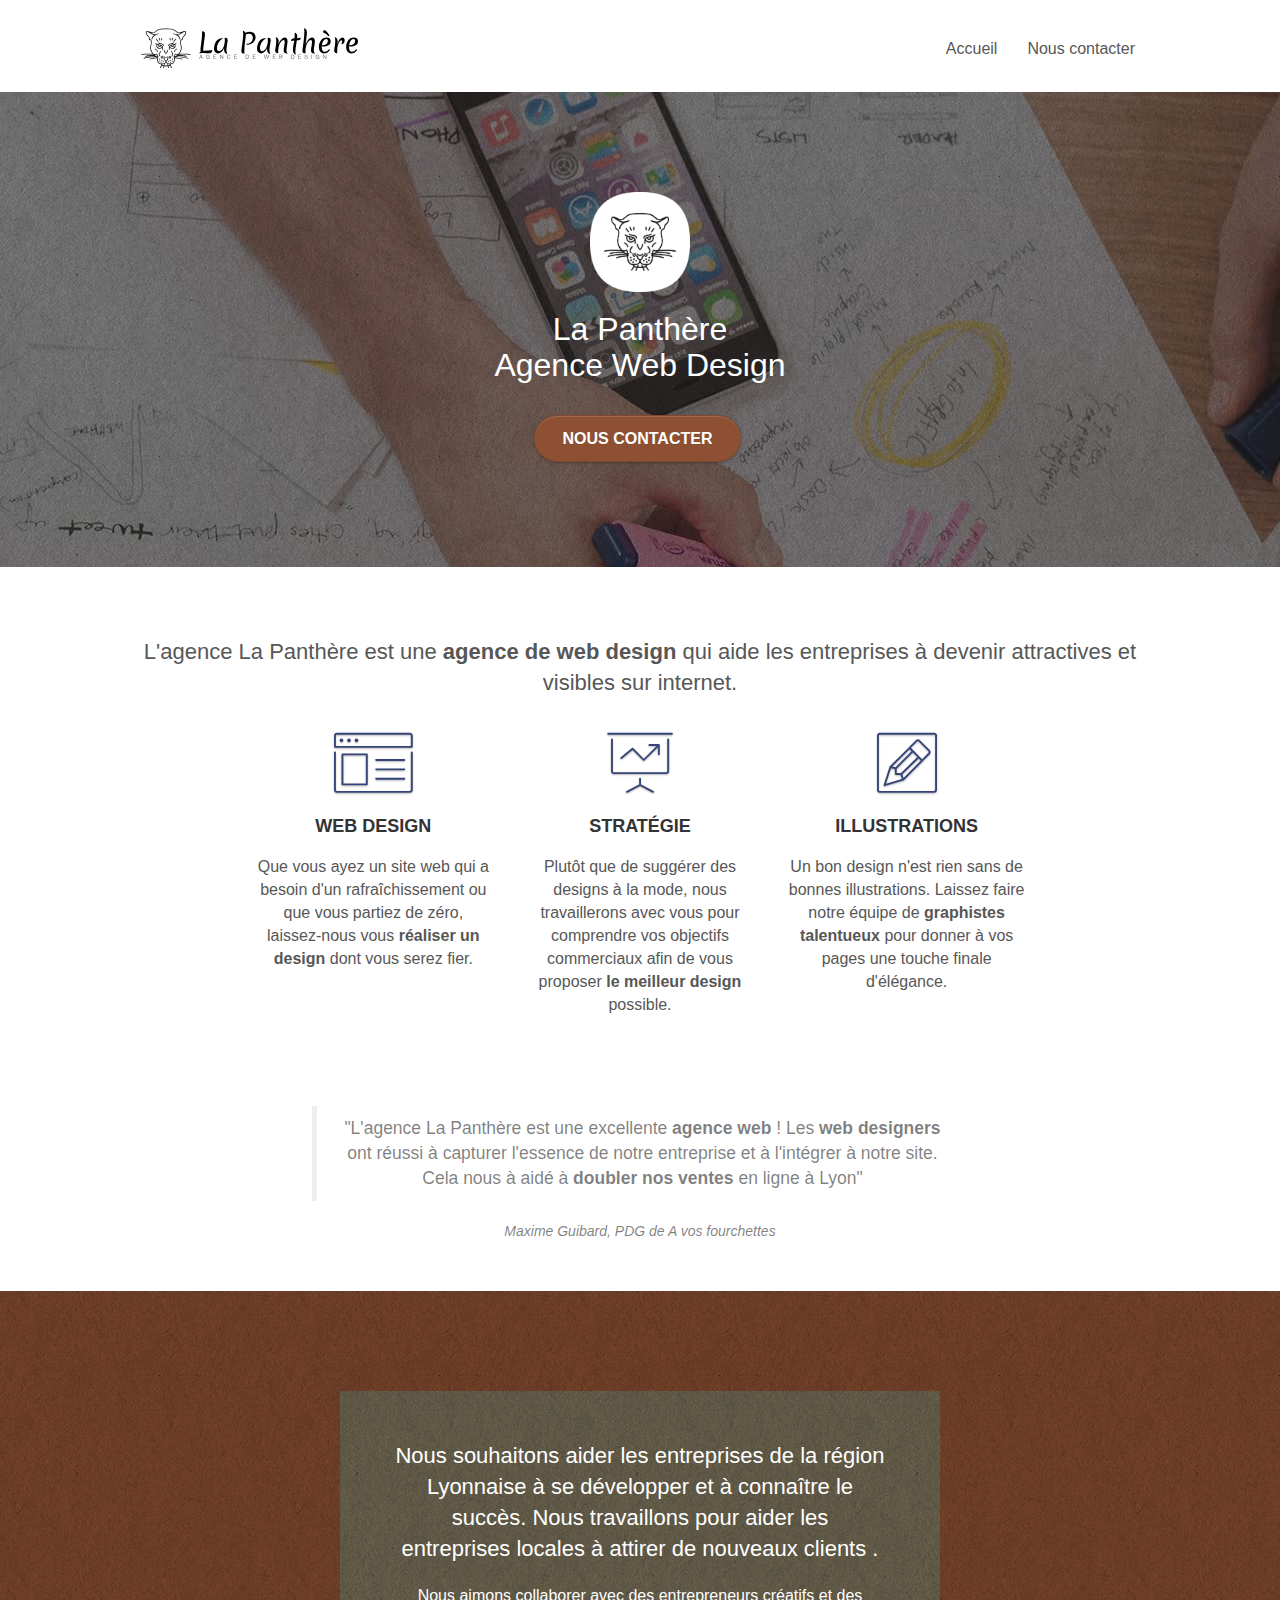
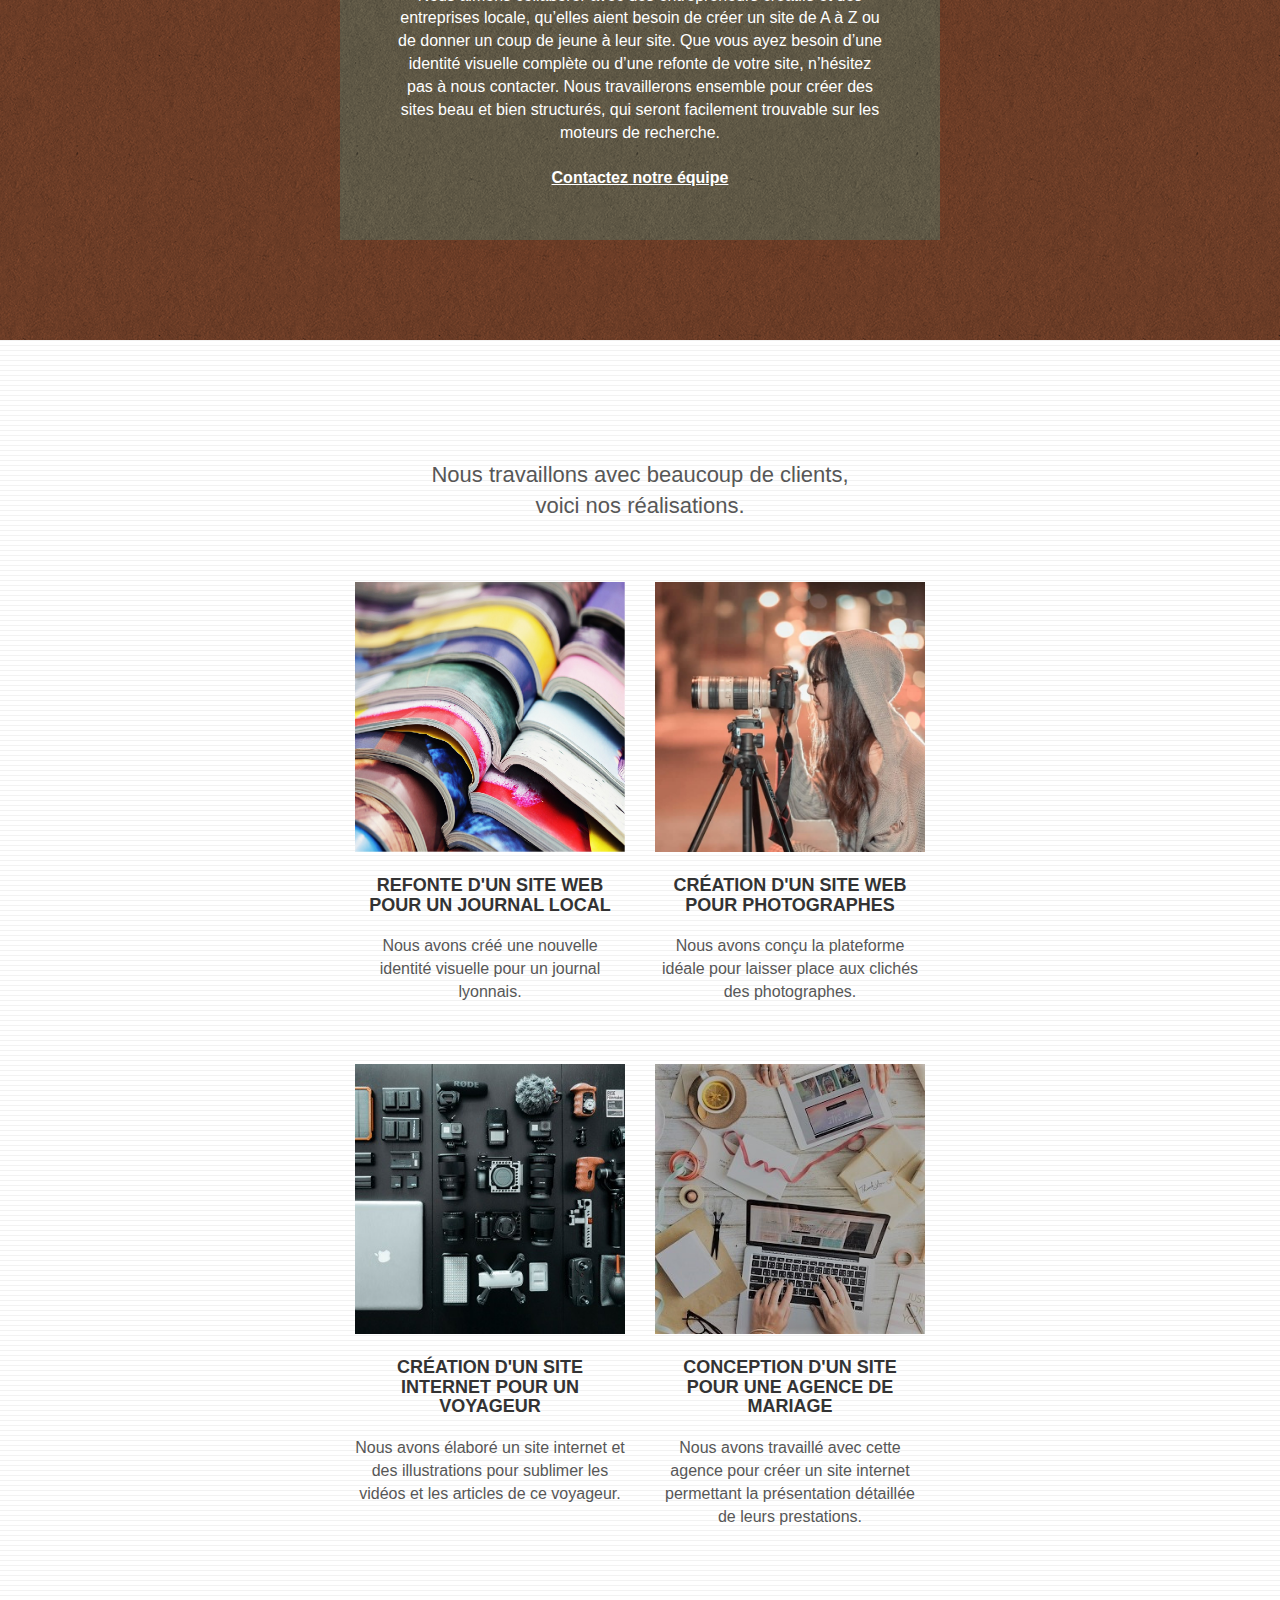
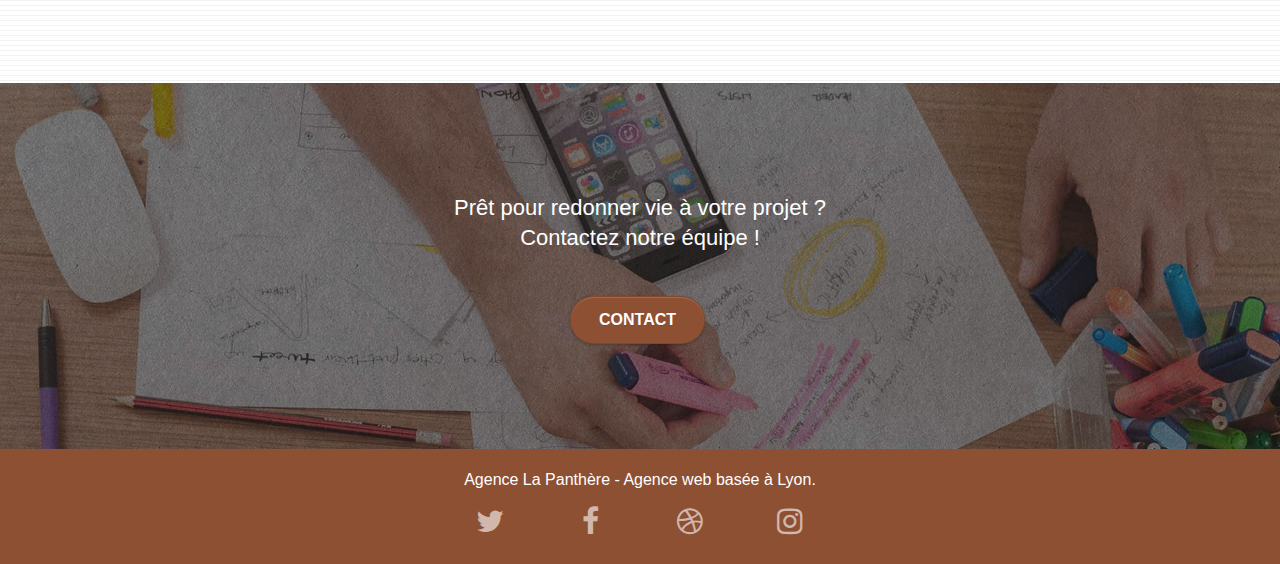
<file: index.html>
<!doctype html>
<html lang="fr">
<head>
    <meta charset="utf-8">
    <meta name="description" content="L'agence La Panthère est une agence de web design qui aide les entreprises à devenir attractives et visibles sur internet en proposant plusieurs types de services du type design ainsi que du développement web.">
    <meta name="viewport" content="width=device-width, initial-scale=1.0, viewport-fit=cover">
	<meta name="robots" content="index, follow">
    <link rel="shortcut icon" type="image/png" href="favicon.jpg">
	<link rel="stylesheet" type="text/css" href="./css/bootstrap.css">
	<link rel="stylesheet" type="text/css" href="style.css">
	<link rel="stylesheet" type="text/css" href="./css/font-awesome.css">
	<link rel="stylesheet" type="text/css" href="./css/et-line.css">
	
	<script src="./js/jquery-2.1.0.js"></script>
	<script src="./js/bootstrap.js"></script>
	<script src="./js/blocs.js"></script>
    <title>La Panthère- Agence de Web Design</title>
    
<!-- Analytics -->
 
<!-- Analytics END -->
    
</head>
<body>
<!-- Principal conteneur -->
<div class="page-container">
    
<!-- bloc-0 -->
<div class="bloc bgc-white l-bloc " id="bloc-0">
	<div class="container bloc-sm">

		<nav class="navbar row">
			<div class="navbar-header">
				<a class="navbar-brand" href="index.html"><img src="img/agence-la-panthere-monochrome.svg" alt="Logo de la meilleure agence web design sur Paris" height="40" /></a>
				<button id="nav-toggle" type="button" class="ui-navbar-toggle navbar-toggle" data-toggle="collapse" data-target=".navbar-1">
					<span class="sr-only">Toggle navigation</span><span class="icon-bar"></span><span class="icon-bar"></span><span class="icon-bar"></span>
				</button>
			</div>
			<div class="collapse navbar-collapse navbar-1 special-dropdown-nav">
				<ul class="site-navigation nav navbar-nav">
					<li>
						<a href="index.html">Accueil</a>
					</li>
					<li>
					</li>
					<li>
						<a href="page2.html">Nous contacter</a>
					</li>
				</ul>
			</div>
		</nav>
	</div>
</div>
<!-- bloc-0 END -->

<!-- bloc-1-presentation -->
<div class="bloc bgc-dark-slate-blue bg-banniere d-bloc bg-t-edge bloc-bg-texture texture-paper b-parallax" id="bloc-1-hero">
	<div class="container bloc-lg">
		<div class="row tight-width-whitespace">
			<div class="col-sm-12">
				<img src="img/logo.png" class="center-block image-resize-mode" width="100" alt="Logo de La Panthère, agence de web design sur Paris" />
				<h1 class="text-center hero-bloc-text tc-white ">
					La Panthère<br> Agence Web Design 
				</h1>
				<div class="text-center">
					<a href="page2.html" class="btn btn-lg btn-clean btn-rd cta-hero btn-atomic-tangerine" id="cta-hero">Nous contacter</a>
				</div>
			</div>
		</div>
	</div>
</div>
<!-- bloc-1-presentation END -->

<!-- bloc-2-services -->
<div class="bloc bgc-white l-bloc" id="bloc-2-services">
	<div class="container bloc-md">
		<div class="row">
			<div class="col-sm-12 text-center ">
				<h2>L'agence La Panthère est une <strong>agence de web design</strong> qui aide les entreprises à devenir attractives et visibles sur internet.</h2>
			</div>
		</div>
		<div class="row voffset-lg med-width-whitespace">
			<div class="col-sm-4">
				<div class="text-center">
					<span class="et-icon-browser sm-shadow icon-dark-slate-blue icons icon-lg"></span>
				</div>
				<h3 class="mg-md text-center">
					Web design
				</h3>
				<p class="text-center ">
					Que vous ayez un site web qui a besoin d'un rafraîchissement ou que vous partiez de zéro, laissez-nous vous <strong>réaliser un design</strong> dont vous serez fier.
				</p>
			</div>
			<div class="col-sm-4">
				<div class="text-center">
					<span class="et-icon-presentation sm-shadow icon-dark-slate-blue icons icon-lg"></span>
				</div>
				<h3 class="mg-md text-center">
					Stratégie
				</h3>
				<p class="text-center ">
					Plutôt que de suggérer des designs à la mode, nous travaillerons avec vous pour comprendre vos objectifs commerciaux afin de vous proposer <strong>le meilleur design</strong> possible.<br>
				</p>
			</div>
			<div class="col-sm-4">
				<div class="text-center">
					<span class="et-icon-edit sm-shadow icon-dark-slate-blue icons icon-lg"></span>
				</div>
				<h3 class="mg-md text-center">
					Illustrations
				</h3>
				<p class="text-center ">
					Un bon design n'est rien sans de bonnes illustrations. Laissez faire notre équipe de <strong>graphistes talentueux</strong> pour donner à vos pages une touche finale d'élégance.
				</p>
			</div>
		</div>
		<div class="row voffset-lg voffset">
			<div class="col-xs-12 col-md-8 col-md-offset-2 text-center">
				<blockquote>"L'agence La Panthère est une excellente <strong>agence web</strong> ! Les <strong>web designers</strong> ont réussi à capturer l'essence de notre entreprise et à l'intégrer à notre site. Cela nous à aidé à <strong>doubler nos ventes</strong> en ligne à Lyon"</blockquote>
				<cite>Maxime Guibard, PDG de A vos fourchettes</cite>
			</div>
		</div>
	</div>
</div>
<!-- bloc-2-services END -->

<!-- bloc-3-what-i-do -->
<div class="bloc tc-white bgc-atomic-tangerine bg-presentation d-bloc bloc-bg-texture texture-paper b-parallax" id="bloc-3-what-i-do">
	<div class="container bloc-lg">
		<div class="row tight-width-whitespace black-background">
			<div class="col-sm-12">
				<h2 class="mg-md text-center tc-white">
					Nous souhaitons aider les entreprises de la région Lyonnaise à se développer et à connaître le succès. Nous travaillons pour aider les entreprises locales à attirer de nouveaux clients .<br>
				</h2>
				<p class="text-center white">
					Nous aimons collaborer avec des entrepreneurs créatifs et des entreprises locale, qu’elles aient besoin de créer un site de A à Z ou de donner un coup de jeune à leur site. Que vous ayez besoin d’une identité visuelle complète ou d’une refonte de votre site, n’hésitez pas à nous contacter. Nous travaillerons ensemble pour créer des sites beau et bien structurés, qui seront facilement trouvable sur les moteurs de recherche. <br><br><a class="ltc-white bold-link" href="page2.html">Contactez notre équipe</a><br>
				</p>
			</div>
		</div>
	</div>
</div>
<!-- bloc-3-what-i-do END -->

<!-- bloc-4-portfolio -->
<div class="bloc bgc-white bg-lines-h2-bg bg-repeat l-bloc" id="bloc-4-portfolio">
	<div class="container bloc-lg">
		<div class="row">
			<div class="col-sm-12 text-center">
				<h2>Nous travaillons avec beaucoup de clients,<br> voici nos réalisations.</h2>
			</div>
		</div>
		<div class="row tight-width-whitespace portfolio-row">
			<div class="col-sm-6">
				<a href="#" data-lightbox="img/1.jpg" data-gallery-id="gallery-1" data-caption="Refonte d'un site web pour un journal local" data-frame="snapshot-lb"><img src="img/1.jpg" alt="Design- Refonte d'un site web pour un journal local" class="img-responsive portfolio-thumb" /></a>
				<h3 class="mg-md text-center">
					Refonte d'un site web pour un journal local
				</h3>
				<p class="text-center">
					Nous avons créé une nouvelle identité visuelle pour un journal lyonnais.
				</p>
			</div>
			<div class="col-sm-6">
				<a href="#" data-lightbox="img/2.jpg" data-gallery-id="gallery-1" data-caption="Création d'un site web pour photographes" data-frame="snapshot-lb"><img src="img/2.jpg" class="img-responsive portfolio-thumb" alt="Création d'un site web pour photographe par nos web master" /></a>
				<h3 class="mg-md text-center">
					Création d'un site web pour photographes
				</h3>
				<p class="text-center">
					Nous avons conçu la plateforme idéale pour laisser place aux clichés des photographes.
				</p>
			</div>
		</div>
		<div class="row tight-width-whitespace portfolio-row">
			<div class="col-sm-6">
				<a href="#" data-lightbox="img/3.jpeg" data-gallery-id="gallery-1" data-caption="Création d'un site internet pour un voyageur" data-frame="snapshot-lb"><img src="img/3.jpeg" class="img-responsive portfolio-thumb" alt="Création d'un site web pour voyageur"/></a>
				<h3 class="mg-md text-center">
					Création d'un site internet pour un voyageur
				</h3>
				<p class="text-center">
					Nous avons élaboré un site internet et des illustrations pour sublimer les vidéos et les articles de ce voyageur.
				</p>
			</div>
			<div class="col-sm-6">
				<a href="#" data-lightbox="img/4.jpeg" data-gallery-id="gallery-1" data-caption="Conception d'un site pour une agence de mariage" data-frame="snapshot-lb"><img src="img/4.jpeg" class="img-responsive portfolio-thumb" alt="Création d'un site web pour agence de mariage"/></a>
				<h3 class="mg-md text-center">
					Conception d'un site pour une agence de mariage
				</h3>
				<p class="text-center">
					Nous avons travaillé avec cette agence pour créer un site internet permettant la présentation détaillée de leurs prestations.
				</p>
			</div>
		</div>
	</div>
</div>
<!-- bloc-4-portfolio END -->

<!-- bloc-5-cta -->
<div class="bloc bgc-dark-slate-blue bg-banniere d-bloc bloc-bg-texture texture-paper" id="bloc-5-cta">
	<div class="container bloc-lg">
		<div class="row">
			<h2 class="mg-md text-center tc-white">
				Prêt pour redonner vie à votre projet ?<br>Contactez notre équipe !
			</h2>
			<div class="col-sm-12 text-center">
				<a href="page2.html" class="btn btn-atomic-tangerine btn-clean btn-rd btn-lg cta-hero">Contact</a>
			</div>
		</div>
	</div>
</div>
<!-- bloc-5-cta END -->

<!-- Footer - bloc-8 -->
<div class="bloc bgc-atomic-tangerine d-bloc" id="bloc-8">
	<div class="container bloc-sm">
		<div class="row">
			<div class="col-sm-12">
				<p class="text-center white">
					Agence La Panthère - Agence web basée à Lyon.<br>
				</p>
				<div class="row row-no-gutters social">
					<div class="col-sm-3">
						<div class="text-center">
							<a class="social" href="https://twitter.com/?lang=fr" aria-label="Twitter"><span class="fa fa-twitter icon-md"></span></a>
						</div>
					</div>
					<div class="col-sm-3">
						<div class="text-center">
							<a class="social" href="https://fr-fr.facebook.com" aria-label="Facebook"><span class="fa fa-facebook icon-md"></span></a>
						</div>
					</div>
					<div class="col-sm-3">
						<div class="text-center">
							<a class="social" href="https://dribbble.com" aria-label="Dribbble"><span class="fa fa-dribbble icon-md"></span></a>
						</div>
					</div>
					<div class="col-sm-3">
						<div class="text-center">
							<a class="social" href="https://www.instagram.com/?hl=fr" aria-label="Instagram"><span class="fa fa-instagram icon-md"></span></a>
						</div>
					</div>
				</div>
			</div>
		</div>
	</div>
</div>
<!-- Footer - bloc-8 END -->

</div>
<!-- Principal conteneur END -->
    

</body>
</html>
</file>
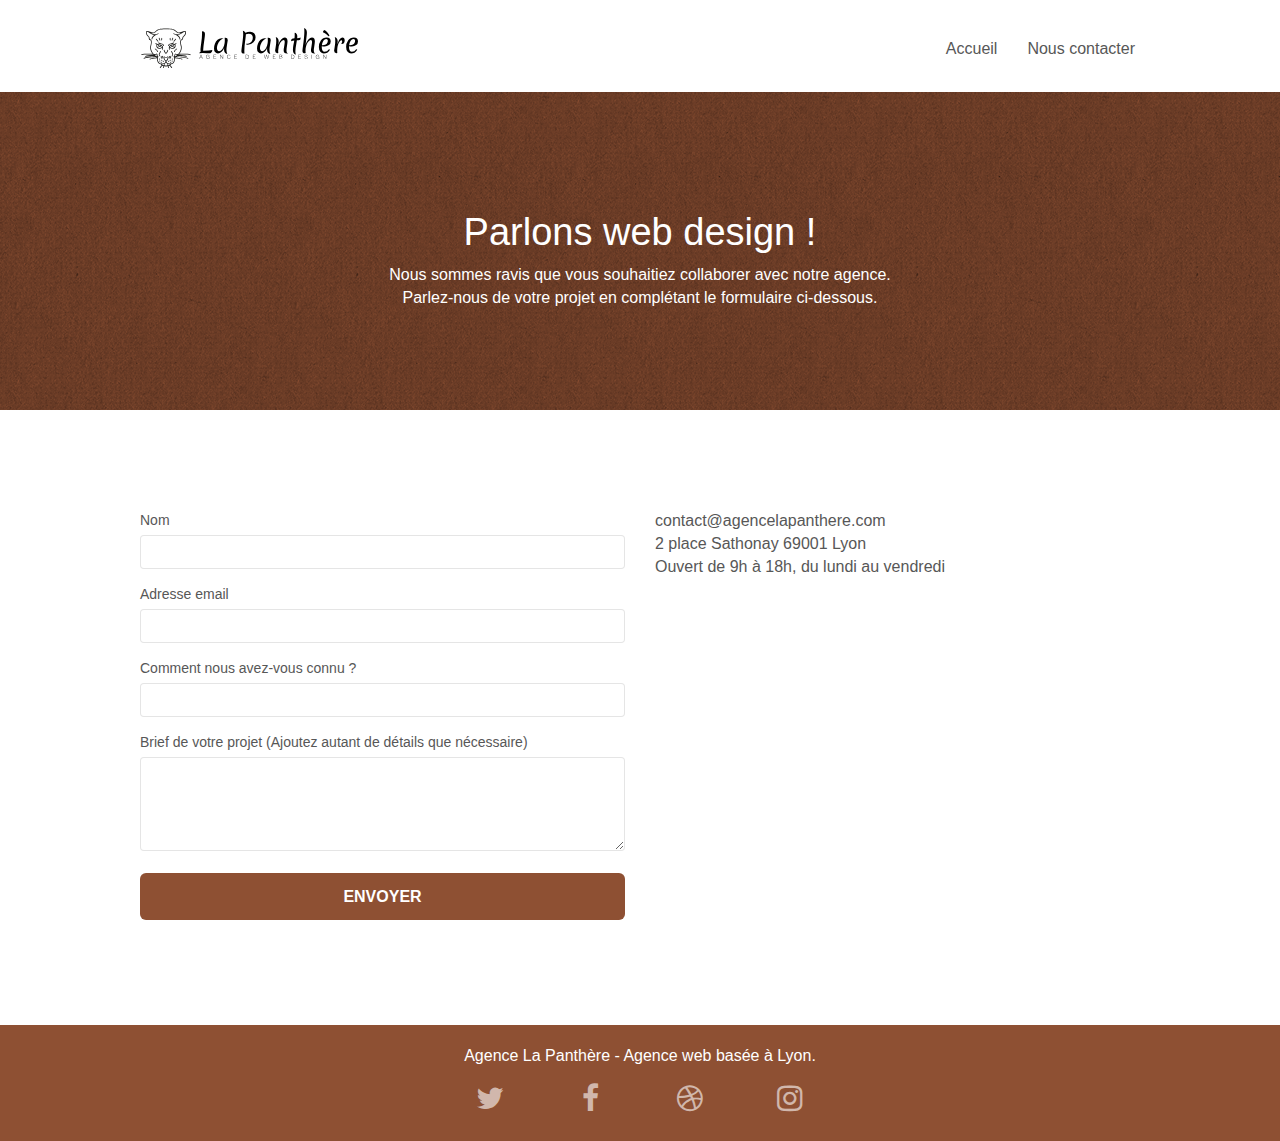
<file: page2.html>
<!doctype html>
<html lang="fr">
	<head>
		<meta charset="utf-8">
		<meta name="description" content="Un devis ? Une question ? La Panthère est là pour vous !">
		<meta name="viewport" content="width=device-width, initial-scale=1.0, viewport-fit=cover">
		<link rel="shortcut icon" type="image/png" href="favicon.jpg">
		<link rel="stylesheet" type="text/css" href="./css/bootstrap.css">
		<link rel="stylesheet" type="text/css" href="style.css">
		<link rel="stylesheet" type="text/css" href="./css/font-awesome.css">
		<link rel="stylesheet" type="text/css" href="./css/et-line.css">
		
		<script src="./js/jquery-2.1.0.js"></script>
		<script src="./js/bootstrap.js"></script>
		<script src="./js/blocs.js"></script> 
		<script src="./js/formHandler.js" ></script>
		<script src="./js/jqBootstrapValidation.js"></script>
    <title>La Panthère- Nous contacter</title>

    
<!-- Analytics -->
 
<!-- Analytics END -->
    
</head>
<body>
<!-- Principal conteneur -->
<div class="page-container">
    
	<!-- bloc-0 -->
<div class="bloc bgc-white l-bloc " id="bloc-0">
	<div class="container bloc-sm">

		<nav class="navbar row">
			<div class="navbar-header">
				<a class="navbar-brand" href="index.html"><img src="img/agence-la-panthere-monochrome.svg" alt="Logo de la meilleure agence web design sur Paris" height="40" /></a>
				<button id="nav-toggle" type="button" class="ui-navbar-toggle navbar-toggle" data-toggle="collapse" data-target=".navbar-1">
					<span class="sr-only">Toggle navigation</span><span class="icon-bar"></span><span class="icon-bar"></span><span class="icon-bar"></span>
				</button>
			</div>
			<div class="collapse navbar-collapse navbar-1 special-dropdown-nav">
				<ul class="site-navigation nav navbar-nav">
					<li>
						<a href="index.html">Accueil</a>
					</li>
					<li>
					</li>
					<li>
						<a href="page2.html">Nous contacter</a>
					</li>
				</ul>
			</div>
		</nav>
	</div>
</div>
<!-- bloc-0 END -->

<!-- bloc-6 -->
<div class="bloc bg-dots-bg bg-repeat bgc-atomic-tangerine d-bloc bloc-bg-texture texture-paper" id="bloc-6">
	<div class="container bloc-lg">
		<div class="row">
			<div class="col-sm-12">
				<h1 class="text-center hero-bloc-text tc-white">
					Parlons web design !
				</h1>
				<p class="text-center mg-lg tc-white tight-width-whitespace">
					Nous sommes ravis que vous souhaitiez collaborer avec notre agence.<br>
					Parlez-nous de votre projet en complétant le formulaire ci-dessous.
				</p>
			</div>
		</div>
	</div>
</div>
<!-- bloc-6 END -->

<!-- bloc-7 -->
<div class="bloc bgc-white l-bloc" id="bloc-7">
	<div class="container bloc-lg">
		<div class="row">
			<div class="col-sm-6">
				<form id="form_1" novalidate success-msg="Your message has been sent." fail-msg="Sorry it seems that our mail server is not responding, Sorry for the inconvenience!">
					<div class="form-group">
						<label for="name">
							Nom
						</label>
						<input id="name" class="form-control" required />
					</div>
					<div class="form-group">
						<label for="email">
							Adresse email
						</label>
						<input id="email" class="form-control" type="email" required id="input_504" />
					</div>
					<div class="form-group">
						<label for="comment_nous_avez_vous_connu">
							Comment nous avez-vous connu ?
						</label>
						<input Id="comment_nous_avez_vous_connu" class="form-control"/>
					</div>
					<div class="form-group">
						<label for="message">
							Brief de votre projet (Ajoutez autant de détails que nécessaire)<br>
						</label><textarea id="message" class="form-control" rows="4" cols="50" required></textarea>
					</div> 
					<button class="bloc-button btn btn-lg btn-block cta-hero btn-atomic-tangerine" type="submit">
						Envoyer
					</button>
				</form>
			</div>
			<div class="col-sm-6">
				<p>
					contact@agencelapanthere.com<br>2 place Sathonay 69001 Lyon<br>Ouvert de 9h à 18h, du lundi au vendredi<br>
				</p>
			</div>
		</div>
	</div>
</div>
<!-- bloc-7 END -->

<!-- ScrollToTop Button -->
<div class="bloc-button btn btn-d scrollToTop" onclick="scrollToTarget('1')"><span class="fa fa-chevron-up"></span></div>
<!-- ScrollToTop Button END-->


<!-- Footer - bloc-8 -->
<div class="bloc bgc-atomic-tangerine d-bloc" id="bloc-8">
	<div class="container bloc-sm">
		<div class="row">
			<div class="col-sm-12">
				<p class="text-center white">
					Agence La Panthère - Agence web basée à Lyon.<br>
				</p>
				<div class="row row-no-gutters social">
					<div class="col-sm-3">
						<div class="text-center">
							<a class="social" href="https://twitter.com/?lang=fr" aria-label="Twitter"><span class="fa fa-twitter icon-md"></span></a>
						</div>
					</div>
					<div class="col-sm-3">
						<div class="text-center">
							<a class="social" href="https://fr-fr.facebook.com" aria-label="Facebook"><span class="fa fa-facebook icon-md"></span></a>
						</div>
					</div>
					<div class="col-sm-3">
						<div class="text-center">
							<a class="social" href="https://dribbble.com" aria-label="Dribbble"><span class="fa fa-dribbble icon-md"></span></a>
						</div>
					</div>
					<div class="col-sm-3">
						<div class="text-center">
							<a class="social" href="https://www.instagram.com/?hl=fr" aria-label="Instagram"><span class="fa fa-instagram icon-md"></span></a>
						</div>
					</div>
				</div>
			</div>
		</div>
	</div>
</div>
<!-- Footer - bloc-8 END -->

</div>
<!-- Principal conteneur END -->
    

</body>
</html>
</file>
<file: style.css>
body{margin:0;padding:0;background:#FFF;overflow-x:hidden;-webkit-font-smoothing:antialiased;-moz-osx-font-smoothing:grayscale}a,button{transition:all .3s ease-in-out;outline:none!important}a:hover{text-decoration:none;cursor:pointer}#page-loading-blocs-notifaction{position:fixed;top:0;bottom:0;width:100%;z-index:100000;background:#FFF url(img/pageload-spinner.gif) no-repeat center center}.bloc{width:100%;clear:both;background:50% 50% no-repeat;padding:0 50px;-webkit-background-size:cover;-moz-background-size:cover;-o-background-size:cover;background-size:cover;position:relative}.bloc .container{padding-left:0;padding-right:0}.bloc-lg{padding:100px 50px}.bloc-md{padding:50px}.bloc-sm{padding:20px 50px}.bg-center,.bg-l-edge,.bg-r-edge,.bg-t-edge,.bg-b-edge,.bg-tl-edge,.bg-bl-edge,.bg-tr-edge,.bg-br-edge,.bg-repeat{-webkit-background-size:auto!important;-moz-background-size:auto!important;-o-background-size:auto!important;background-size:auto!important}.bg-repeat{background:repeat}.bg-t-edge{background:top no-repeat}.bloc-bg-texture::before{content:"";background-size:2px 2px;position:absolute;top:0;bottom:0;left:0;right:0}.texture-paper::before{background:url(img/texture-paper.png);background-size:280px 280px}.b-parallax{background-attachment:fixed}.d-bloc{color:rgba(255,255,255,.7)}.d-bloc button:hover{color:rgba(255,255,255,.9)}.d-bloc .icon-round,.d-bloc .icon-square,.d-bloc .icon-rounded,.d-bloc .icon-semi-rounded-a,.d-bloc .icon-semi-rounded-b{border-color:rgba(255,255,255,.9)}.d-bloc .divider-h span{border-color:rgba(255,255,255,.2)}.d-bloc .a-btn,.d-bloc .navbar a,.d-bloc .navbar-brand,.d-bloc a .icon-sm,.d-bloc a .icon-md,.d-bloc a .icon-lg,.d-bloc a .icon-xl,.d-bloc h1 a,.d-bloc h2 a,.d-bloc h3 a,.d-bloc h4 a,.d-bloc h5 a,.d-bloc h6 a,.d-bloc p a{color:rgba(255,255,255,.6)}.d-bloc .a-btn:hover,.d-bloc .navbar a:hover,.d-bloc .navbar-brand:hover,.d-bloc a:hover .icon-sm,.d-bloc a:hover .icon-md,.d-bloc a:hover .icon-lg,.d-bloc a:hover .icon-xl,.d-bloc h1 a:hover,.d-bloc h2 a:hover,.d-bloc h3 a:hover,.d-bloc h4 a:hover,.d-bloc h5 a:hover,.d-bloc h6 a:hover,.d-bloc p a:hover{color:rgba(255,255,255,1)}.d-bloc .navbar-toggle .icon-bar{background:rgba(255,255,255,1)}.d-bloc .btn-wire,.d-bloc .btn-wire:hover{color:rgba(255,255,255,1);border-color:rgba(255,255,255,1)}.d-bloc .panel{color:rgba(0,0,0,.5)}.d-bloc .panel button:hover{color:rgba(0,0,0,.7)}.d-bloc .panel icon{border-color:rgba(0,0,0,.7)}.d-bloc .panel .divider-h span{border-color:rgba(0,0,0,.1)}.d-bloc .panel .a-btn{color:rgba(0,0,0,.6)}.d-bloc .panel .a-btn:hover{color:rgba(0,0,0,1)}.d-bloc .panel .btn-wire,.d-bloc .panel .btn-wire:hover{color:rgba(0,0,0,.7);border-color:rgba(0,0,0,.3)}.d-bloc .panel,.l-bloc{color:rgba(0,0,0,.5)}.d-bloc .panel button:hover,.l-bloc button:hover{color:rgba(0,0,0,.7)}.l-bloc .icon-round,.l-bloc .icon-square,.l-bloc .icon-rounded,.l-bloc .icon-semi-rounded-a,.l-bloc .icon-semi-rounded-b{border-color:rgba(0,0,0,.7)}.d-bloc .panel .divider-h span,.l-bloc .divider-h span{border-color:rgba(0,0,0,.1)}.d-bloc .panel .a-btn,.l-bloc .a-btn,.l-bloc .navbar a,.l-bloc .navbar-brand,.l-bloc a .icon-sm,.l-bloc a .icon-md,.l-bloc a .icon-lg,.l-bloc a .icon-xl,.l-bloc h1 a,.l-bloc h2 a,.l-bloc h3 a,.l-bloc h4 a,.l-bloc h5 a,.l-bloc h6 a,.l-bloc p a{color:rgba(0,0,0,.6)}.d-bloc .panel .a-btn:hover,.l-bloc .a-btn:hover,.l-bloc .navbar a:hover,.l-bloc .navbar-brand:hover,.l-bloc a:hover .icon-sm,.l-bloc a:hover .icon-md,.l-bloc a:hover .icon-lg,.l-bloc a:hover .icon-xl,.l-bloc h1 a:hover,.l-bloc h2 a:hover,.l-bloc h3 a:hover,.l-bloc h4 a:hover,.l-bloc h5 a:hover,.l-bloc h6 a:hover,.l-bloc p a:hover{color:rgba(0,0,0,1)}.l-bloc .navbar-toggle .icon-bar{color:rgba(0,0,0,.6)}.d-bloc .panel .btn-wire,.d-bloc .panel .btn-wire:hover,.l-bloc .btn-wire,.l-bloc .btn-wire:hover{color:rgba(0,0,0,.7);border-color:rgba(0,0,0,.3)}.voffset{margin-top:30px}.voffset-lg{margin-top:80px}.row-no-gutters{margin-right:0;margin-left:0}.row.row-no-gutters > [class^="col-"],.row.row-no-gutters > [class*=" col-"]{padding-right:0;padding-left:0}#bloc-1-hero h1{font-size:32px;color:#fff!important}.navbar{margin-bottom:0;z-index:1}.navbar-brand{height:auto;padding:3px 15px;font-size:25px;font-weight:400;font-weight:600;line-height:44px}.navbar-brand img{max-height:200px;margin:0 5px 0 0;display:inline}.navbar-brand img[src$=svg]{min-width:100px}.nav-center .navbar-brand img{margin:0}.navbar .nav{padding-top:2px;margin-right:-16px;float:right;z-index:1}.nav > li{float:left;margin-top:4px;font-size:16px}.navbar-nav .open .dropdown-menu > li > a{text-align:inherit}.nav > li a:hover,.nav > li a:focus{background:transparent}.navbar-toggle{margin:10px 10px 0 0;border:0}.navbar-toggle:hover{background:transparent!important}.navbar-toggle .icon-bar{background-color:rgba(0,0,0,.5);width:26px}.nav-invert .navbar .nav{float:left}.nav-invert .navbar-header,.nav-invert .navbar-brand{float:right;position:relative;z-index:2}@media (min-width: 768px){.site-navigation{position:absolute;top:50%;right:20px;transform:translate(0,-50%);-webkit-transform:translateY(-50%)}.nav > li .dropdown-menu a,.nav > li .dropdown-menu a:hover{color:#484848}.nav-invert .site-navigation{left:0;right:0}.nav-center{text-align:center}.nav-center .navbar-header{width:100%}.nav-center .navbar-header,.nav-center .navbar-brand,.nav-center .nav > li{float:none;display:inline-block}.nav-center .site-navigation{position:relative;width:100%;right:0;margin-right:0;margin-top:20px}.nav-center.mini-nav .navbar-toggle{float:none;margin:10px auto 0}}.nav > li > .dropdown a{background:none!important;display:block;padding:14px 15px}nav .caret{margin:0 5px}.dropdown-menu .dropdown-menu{top:-8px;left:100%}.dropdown-menu .dropmenu-flow-right{top:100%;left:0;margin-left:-1px;border-top-left-radius:0;border-top-right-radius:0}.dropdown-menu .dropdown span{border:4px solid #000;border-top-color:transparent;border-right-color:transparent;border-bottom-color:transparent;margin:6px -5px 0 0 !important;float:right}.mg-md{margin-top:10px;margin-bottom:20px}.mg-lg{margin-top:10px;margin-bottom:40px}.btn{margin:0 5px 5px 0}.btn.pull-right{margin:0 0 5px 5px}.btn-d,.btn-d:hover,.btn-d:focus{color:#FFF;background:rgba(0,0,0,.3)}button{outline:none!important}.btn-rd{border-radius:40px}.btn-clean{border:1px solid rgba(0,0,0,.08);border-bottom-color:rgba(0,0,0,.1);text-shadow:0 1px 0 rgba(0,0,1,.1);box-shadow:0 1px 3px rgba(0,0,1,.25),inset 0 1px 0 0 rgba(255,255,255,.15)}.icon-md{font-size:30px!important}.icon-lg{font-size:60px!important}.sm-shadow{text-shadow:0 1px 2px rgba(0,0,0,.3)}.panel-sq,.panel-sq .panel-heading,.panel-sq .panel-footer{border-radius:0}.panel-rd{border-radius:30px}.panel-rd .panel-heading{border-radius:29px 29px 0 0}.panel-rd .panel-footer{border-radius:0 0 29px 29px}.form-control{border-color:rgba(0,0,0,.1);box-shadow:none}.scrollToTop{width:40px;height:40px;position:fixed;bottom:20px;right:20px;opacity:0;z-index:500;transition:all .3s ease-in-out}.scrollToTop span{margin-top:6px}.showScrollTop{font-size:14px;opacity:1}a[data-lightbox]{position:relative;display:block;text-align:center}a[data-lightbox]:hover::before{content:"+";font-family:"HelveticaNeue-Light","Helvetica Neue Light","Helvetica Neue",Helvetica,Arial;font-size:32px;width:50px;height:50px;margin-left:-25px;border-radius:50%;background:rgba(0,0,0,.6);color:#FFF;font-weight:100;z-index:1;position:absolute;top:50%;transform:translateY(-50%);-webkit-transform:translateY(-50%)}a[data-lightbox]:hover img{opacity:.6;-webkit-animation-fill-mode:none;animation-fill-mode:none}#lightbox-modal{display:flex;align-items:center}#lightbox-modal .modal-dialog{width:90%;max-width:900px;margin:0 auto}#lightbox-modal .modal-dialog img{max-height:90vh;margin:0 auto}.lightbox-caption{padding:20px;color:#FFF;background:rgba(0,0,0,.5);position:absolute;left:15px;right:15px;bottom:5px}.close-lightbox{color:#FFF;font-size:30px;position:absolute;top:20px;right:20px;z-index:20;background:rgba(0,0,0,.5);border:none;line-height:30px;padding:0 9px 5px;opacity:.3}.close-lightbox:hover,.next-lightbox:hover,.prev-lightbox:hover{opacity:1;color:#FFF}.next-lightbox,.prev-lightbox{font-size:20px;color:rgba(255,255,255,.9);background:rgba(0,0,0,.5);transition:all .2s ease-in-out;position:absolute;top:45%;z-index:1;opacity:.4}.next-lightbox{padding:6px 8px 1px 13px;right:25px}.prev-lightbox{padding:6px 13px 1px 10px;left:25px}.snapshot-lb .modal-body{padding-bottom:60px}.snapshot-lb .lightbox-caption{padding:0;color:rgba(0,0,0,.5);background:none}h1,h2,h3,h4,h5,h6,p,label,.btn,a{font-family:"helvetica";font-weight:400;color:#575757!important}.container{max-width:1000px}.hero-bloc-text{font-size:38px}.hero-bloc-text-sub{font-size:36px}.statement-bloc-text{line-height:26px;font-style:italic;font-size:20px;text-align:center;font-weight:lighter;max-width:520px;margin:auto}p{font-size:16px}.tight-width-whitespace{max-width:600px;text-align:center;margin:auto}.h1{font-size:20px;font-family:"Open Sans"}.cta-hero{margin-top:22px;color:#FFF!important;text-transform:uppercase;padding:12px 28px;font-size:16px;font-weight:700}.social{max-width:400px;margin:auto;font-size:30px}h2{font-size:22px;line-height:1.4em}h3{font-size:18px;text-transform:uppercase;font-weight:700;color:#333!important}.med-width-whitespace{max-width:800px;margin:auto;box-shadow:0 0 0 #000}h1{color:#333!important}h4{color:#333!important}.icons{margin-bottom:14px;margin-top:24px}.white{color:#FFF!important}.portfolio-thumb{margin-bottom:24px}.portfolio-row{margin-bottom:44px;margin-top:50px}.avatar{box-shadow:0 4px 9px rgba(0,0,0,0.3)}.black-background{background-color:#7d745c;padding:40px}.bold-link{font-weight:900;text-decoration:underline!important}.bgc-white{background-color:#FFF}.bgc-dark-slate-blue{background-color:#364577}.bgc-atomic-tangerine{background-color:#8E5033}.tc-white{color:#fff!important;position:relative}.btn-atomic-tangerine{background:#8E5033;color:#FFF!important}.btn-atomic-tangerine:hover{background:#ffa16b!important;color:#FFF!important}.ltc-white{color:#FFF!important}.ltc-white:hover{color:#ccc!important}.ltc-atomic-tangerine{color:#F3976C!important}.ltc-atomic-tangerine:hover{color:#c27956!important}.icon-dark-slate-blue{color:#364577!important;border-color:#364577!important}.bg-dots-bg{background-image:url(img/dots-bg.png)}.bg-lines-h2-bg{background-image:url(img/lines-h2-bg.png)}.bg-banniere{background-image:url(img/agence-la-panthere.jpg)}.bg-presentation{background-image:url(img/image-de-presentation.jpg)}@media (max-width: 1024px){.bloc{padding-left:20px;padding-right:20px}.bloc.full-width-bloc,.bloc-tile-2.full-width-bloc .container,.bloc-tile-3.full-width-bloc .container,.bloc-tile-4.full-width-bloc .container{padding-left:0;padding-right:0}}@media (max-width: 992px) and (min-width: 768px){.navbar .nav{max-width:80%}.nav-center.navbar .nav{max-width:100%}}@media only screen and (min-width: 768px) and (max-width: 1024px) and (orientation: landscape){.b-parallax{background-attachment:scroll}}@media only screen and (min-width: 1024px) and (max-width: 1366px) and (-webkit-min-device-pixel-ratio: 1.5){.b-parallax{background-attachment:scroll}}@media (max-width: 991px){.container{width:100%}.b-parallax{background-attachment:scroll}.page-container,#hero-bloc{overflow-x:hidden;position:relative;width:100%}.bloc-group,.bloc-group .bloc{display:block;width:100%}.bloc-fill-screen .fill-bloc-top-edge,.bloc-fill-screen .fill-bloc-bottom-edge{padding:0 20px}}@media (max-width: 767px){.page-container{overflow-x:hidden;position:relative}h1,h2,h3,h4,h5,h6,p,#disqus_thread{padding-left:10px!important;padding-right:10px!important}.b-parallax{background-attachment:scroll}.navbar .nav{padding-top:0;border-top:1px solid rgba(0,0,0,.2);float:none!important}.navbar.row{margin-left:0;margin-right:0}.site-navigation{position:inherit;transform:none;-webkit-transform:none;-ms-transform:none}.nav > li{margin-top:0;border-bottom:1px solid rgba(0,0,0,.1);background:rgba(0,0,0,.05);text-align:left;padding-left:15px;width:100%}.nav > li:hover{background:rgba(0,0,0,.08)}.dropdown .dropdown a .caret{float:none;margin:5px 0 0 10px !important;border:4px solid #000;border-bottom-color:transparent;border-right-color:transparent;border-left-color:transparent}#hero-bloc .navbar .nav{background:rgba(0,0,0,.8)}#hero-bloc .navbar .nav a{color:rgba(255,255,255,.6)}.hero{padding:50px 0}.hero-nav{left:-1px;right:-1px}.navbar-collapse{padding:0;overflow-x:hidden;-webkit-box-shadow:none;box-shadow:none}.navbar-brand img{max-height:40px;width:auto}.nav-invert .navbar-header{float:none;width:100%}.nav-invert .navbar-toggle{float:left;margin-left:10px}.bloc{padding-left:0;padding-right:0}.bloc-xxl,.bloc-xl,.bloc-lg{padding:40px 0}.bloc-sm,.bloc-md{padding-left:0;padding-right:0}.bloc-tile-2 .container,.bloc-tile-3 .container,.bloc-tile-4 .container,.bloc-fill-screen .fill-bloc-top-edge,.bloc-fill-screen .fill-bloc-bottom-edge{padding-left:0;padding-right:0}.a-block{padding:0 10px}.btn-dwn{display:none}.voffset{margin-top:5px}.voffset-md{margin-top:20px}.voffset-lg{margin-top:30px}form{padding:5px}.close-lightbox{display:inline-block}.blocsapp-device-iphone5{background-size:216px 425px;padding-top:60px;width:216px;height:425px}.blocsapp-device-iphone5 img{width:180px;height:320px}}@media (max-width: 400px){.bloc{padding-left:0;padding-right:0}}@media (max-width: 767px){.bloc-mob-center-text{text-align:center}}
</file>
<file: css/et-line.css>
@font-face{font-family:et-line;src:url(../fonts/et-line.eot);src:url(../fonts/et-line.eot?#iefix) format('embedded-opentype'),url(../fonts/et-line.woff) format('woff'),url(../fonts/et-line.ttf) format('truetype'),url(../fonts/et-line.svg#et-line) format('svg');font-weight:400;font-style:normal}.et-icon-adjustments,.et-icon-alarmclock,.et-icon-anchor,.et-icon-aperture,.et-icon-attachment,.et-icon-bargraph,.et-icon-basket,.et-icon-beaker,.et-icon-bike,.et-icon-book-open,.et-icon-briefcase,.et-icon-browser,.et-icon-calendar,.et-icon-camera,.et-icon-caution,.et-icon-chat,.et-icon-circle-compass,.et-icon-clipboard,.et-icon-clock,.et-icon-cloud,.et-icon-compass,.et-icon-desktop,.et-icon-dial,.et-icon-document,.et-icon-documents,.et-icon-download,.et-icon-dribbble,.et-icon-edit,.et-icon-envelope,.et-icon-expand,.et-icon-facebook,.et-icon-flag,.et-icon-focus,.et-icon-gears,.et-icon-genius,.et-icon-gift,.et-icon-global,.et-icon-globe,.et-icon-googleplus,.et-icon-grid,.et-icon-happy,.et-icon-hazardous,.et-icon-heart,.et-icon-hotairballoon,.et-icon-hourglass,.et-icon-key,.et-icon-laptop,.et-icon-layers,.et-icon-lifesaver,.et-icon-lightbulb,.et-icon-linegraph,.et-icon-linkedin,.et-icon-lock,.et-icon-magnifying-glass,.et-icon-map,.et-icon-map-pin,.et-icon-megaphone,.et-icon-mic,.et-icon-mobile,.et-icon-newspaper,.et-icon-notebook,.et-icon-paintbrush,.et-icon-paperclip,.et-icon-pencil,.et-icon-phone,.et-icon-picture,.et-icon-pictures,.et-icon-piechart,.et-icon-presentation,.et-icon-pricetags,.et-icon-printer,.et-icon-profile-female,.et-icon-profile-male,.et-icon-puzzle,.et-icon-quote,.et-icon-recycle,.et-icon-refresh,.et-icon-ribbon,.et-icon-rss,.et-icon-sad,.et-icon-scissors,.et-icon-scope,.et-icon-search,.et-icon-shield,.et-icon-speedometer,.et-icon-strategy,.et-icon-streetsign,.et-icon-tablet,.et-icon-target,.et-icon-telescope,.et-icon-toolbox,.et-icon-tools,.et-icon-tools-2,.et-icon-trophy,.et-icon-tumblr,.et-icon-twitter,.et-icon-upload,.et-icon-video,.et-icon-wallet,.et-icon-wine{font-family:et-line;speak:none;font-style:normal;font-weight:400;font-variant:normal;text-transform:none;line-height:1;-webkit-font-smoothing:antialiased;-moz-osx-font-smoothing:grayscale;display:inline-block}.et-icon-mobile:before{content:"\e000"}.et-icon-laptop:before{content:"\e001"}.et-icon-desktop:before{content:"\e002"}.et-icon-tablet:before{content:"\e003"}.et-icon-phone:before{content:"\e004"}.et-icon-document:before{content:"\e005"}.et-icon-documents:before{content:"\e006"}.et-icon-search:before{content:"\e007"}.et-icon-clipboard:before{content:"\e008"}.et-icon-newspaper:before{content:"\e009"}.et-icon-notebook:before{content:"\e00a"}.et-icon-book-open:before{content:"\e00b"}.et-icon-browser:before{content:"\e00c"}.et-icon-calendar:before{content:"\e00d"}.et-icon-presentation:before{content:"\e00e"}.et-icon-picture:before{content:"\e00f"}.et-icon-pictures:before{content:"\e010"}.et-icon-video:before{content:"\e011"}.et-icon-camera:before{content:"\e012"}.et-icon-printer:before{content:"\e013"}.et-icon-toolbox:before{content:"\e014"}.et-icon-briefcase:before{content:"\e015"}.et-icon-wallet:before{content:"\e016"}.et-icon-gift:before{content:"\e017"}.et-icon-bargraph:before{content:"\e018"}.et-icon-grid:before{content:"\e019"}.et-icon-expand:before{content:"\e01a"}.et-icon-focus:before{content:"\e01b"}.et-icon-edit:before{content:"\e01c"}.et-icon-adjustments:before{content:"\e01d"}.et-icon-ribbon:before{content:"\e01e"}.et-icon-hourglass:before{content:"\e01f"}.et-icon-lock:before{content:"\e020"}.et-icon-megaphone:before{content:"\e021"}.et-icon-shield:before{content:"\e022"}.et-icon-trophy:before{content:"\e023"}.et-icon-flag:before{content:"\e024"}.et-icon-map:before{content:"\e025"}.et-icon-puzzle:before{content:"\e026"}.et-icon-basket:before{content:"\e027"}.et-icon-envelope:before{content:"\e028"}.et-icon-streetsign:before{content:"\e029"}.et-icon-telescope:before{content:"\e02a"}.et-icon-gears:before{content:"\e02b"}.et-icon-key:before{content:"\e02c"}.et-icon-paperclip:before{content:"\e02d"}.et-icon-attachment:before{content:"\e02e"}.et-icon-pricetags:before{content:"\e02f"}.et-icon-lightbulb:before{content:"\e030"}.et-icon-layers:before{content:"\e031"}.et-icon-pencil:before{content:"\e032"}.et-icon-tools:before{content:"\e033"}.et-icon-tools-2:before{content:"\e034"}.et-icon-scissors:before{content:"\e035"}.et-icon-paintbrush:before{content:"\e036"}.et-icon-magnifying-glass:before{content:"\e037"}.et-icon-circle-compass:before{content:"\e038"}.et-icon-linegraph:before{content:"\e039"}.et-icon-mic:before{content:"\e03a"}.et-icon-strategy:before{content:"\e03b"}.et-icon-beaker:before{content:"\e03c"}.et-icon-caution:before{content:"\e03d"}.et-icon-recycle:before{content:"\e03e"}.et-icon-anchor:before{content:"\e03f"}.et-icon-profile-male:before{content:"\e040"}.et-icon-profile-female:before{content:"\e041"}.et-icon-bike:before{content:"\e042"}.et-icon-wine:before{content:"\e043"}.et-icon-hotairballoon:before{content:"\e044"}.et-icon-globe:before{content:"\e045"}.et-icon-genius:before{content:"\e046"}.et-icon-map-pin:before{content:"\e047"}.et-icon-dial:before{content:"\e048"}.et-icon-chat:before{content:"\e049"}.et-icon-heart:before{content:"\e04a"}.et-icon-cloud:before{content:"\e04b"}.et-icon-upload:before{content:"\e04c"}.et-icon-download:before{content:"\e04d"}.et-icon-target:before{content:"\e04e"}.et-icon-hazardous:before{content:"\e04f"}.et-icon-piechart:before{content:"\e050"}.et-icon-speedometer:before{content:"\e051"}.et-icon-global:before{content:"\e052"}.et-icon-compass:before{content:"\e053"}.et-icon-lifesaver:before{content:"\e054"}.et-icon-clock:before{content:"\e055"}.et-icon-aperture:before{content:"\e056"}.et-icon-quote:before{content:"\e057"}.et-icon-scope:before{content:"\e058"}.et-icon-alarmclock:before{content:"\e059"}.et-icon-refresh:before{content:"\e05a"}.et-icon-happy:before{content:"\e05b"}.et-icon-sad:before{content:"\e05c"}.et-icon-facebook:before{content:"\e05d"}.et-icon-twitter:before{content:"\e05e"}.et-icon-googleplus:before{content:"\e05f"}.et-icon-rss:before{content:"\e060"}.et-icon-tumblr:before{content:"\e061"}.et-icon-linkedin:before{content:"\e062"}.et-icon-dribbble:before{content:"\e063"}
</file>
